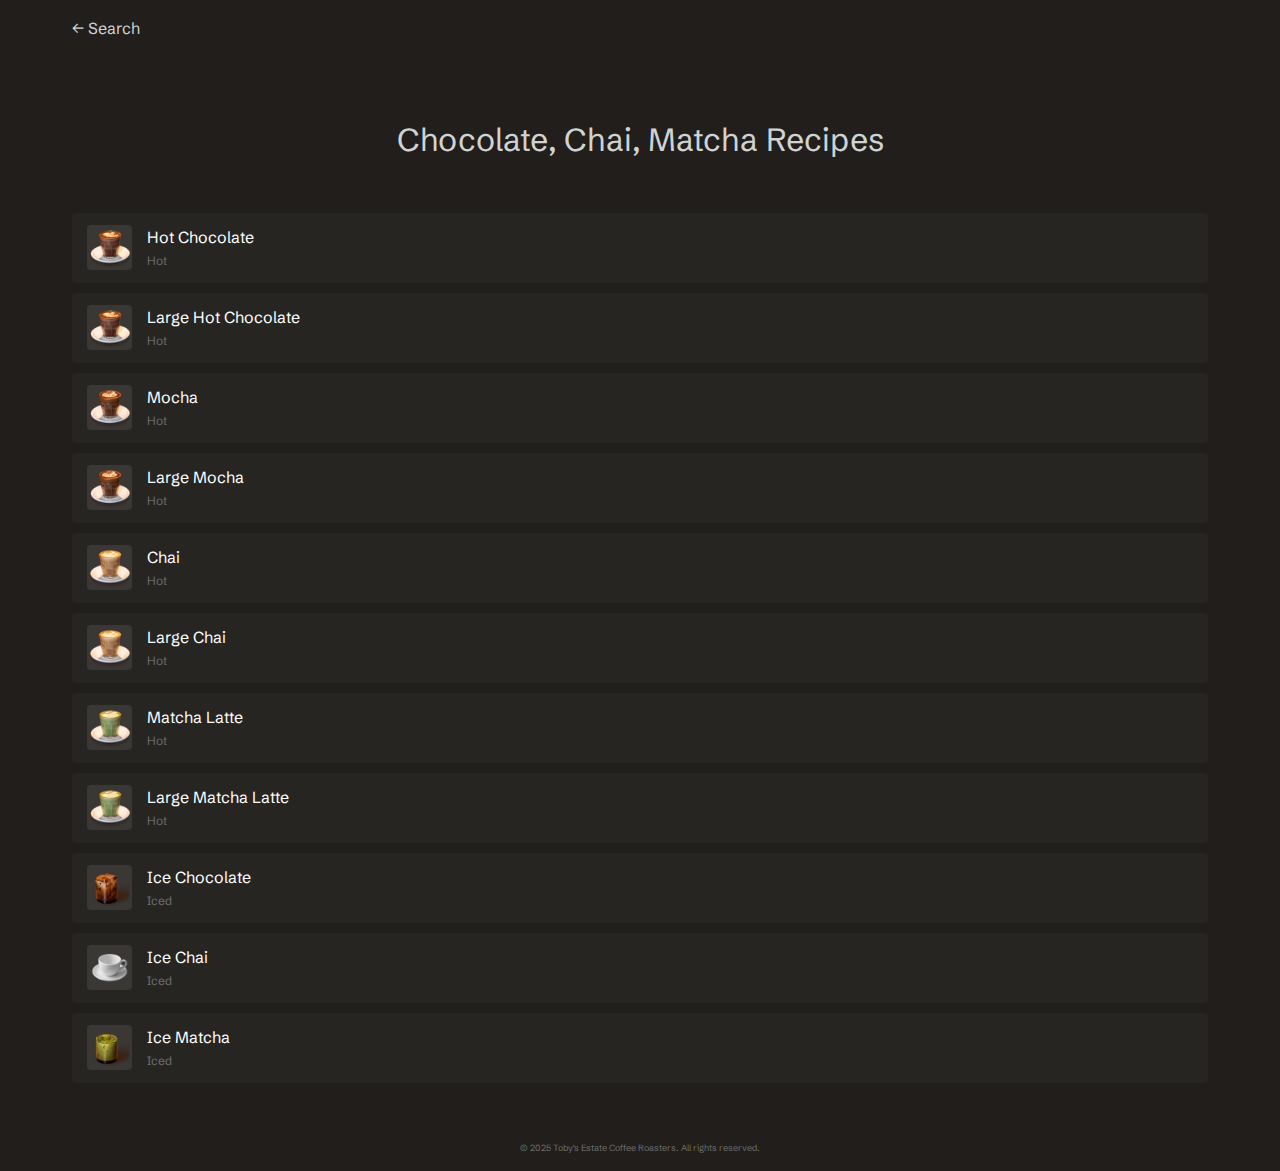
<file: chocchaimatcha.html>
<!DOCTYPE html>
<html lang="en">
<head>
    <meta charset="UTF-8">
    <meta name="viewport" content="width=device-width, initial-scale=1.0">
    <title>Chocolate, Chai, Matcha Recipes - Toby's Cafe Recipe Guide</title>
    <link rel="preconnect" href="https://fonts.googleapis.com">
    <link rel="preconnect" href="https://fonts.gstatic.com" crossorigin>
    <link href="https://fonts.googleapis.com/css2?family=Schibsted+Grotesk:wght@400;500&display=swap" rel="stylesheet">
    <link rel="stylesheet" href="styles.css">
</head>
<body>   
    <main>
        <div class="back-link">
            <a href="index.html">← Search</a>
        </div>
        <h1>Chocolate, Chai, Matcha Recipes</h1>
        
        <div id="chocchaimatchaList" class="recipe-list">
            <!-- Chocolate, Chai, Matcha recipes will be loaded here by JavaScript -->
        </div>
    </main>
    
    <footer>
        <p>&copy; 2025 Toby's Estate Coffee Roasters. All rights reserved.</p>
    </footer>
    
    <script src="chocchaimatcha.js"></script>
</body>
</html>
</file>
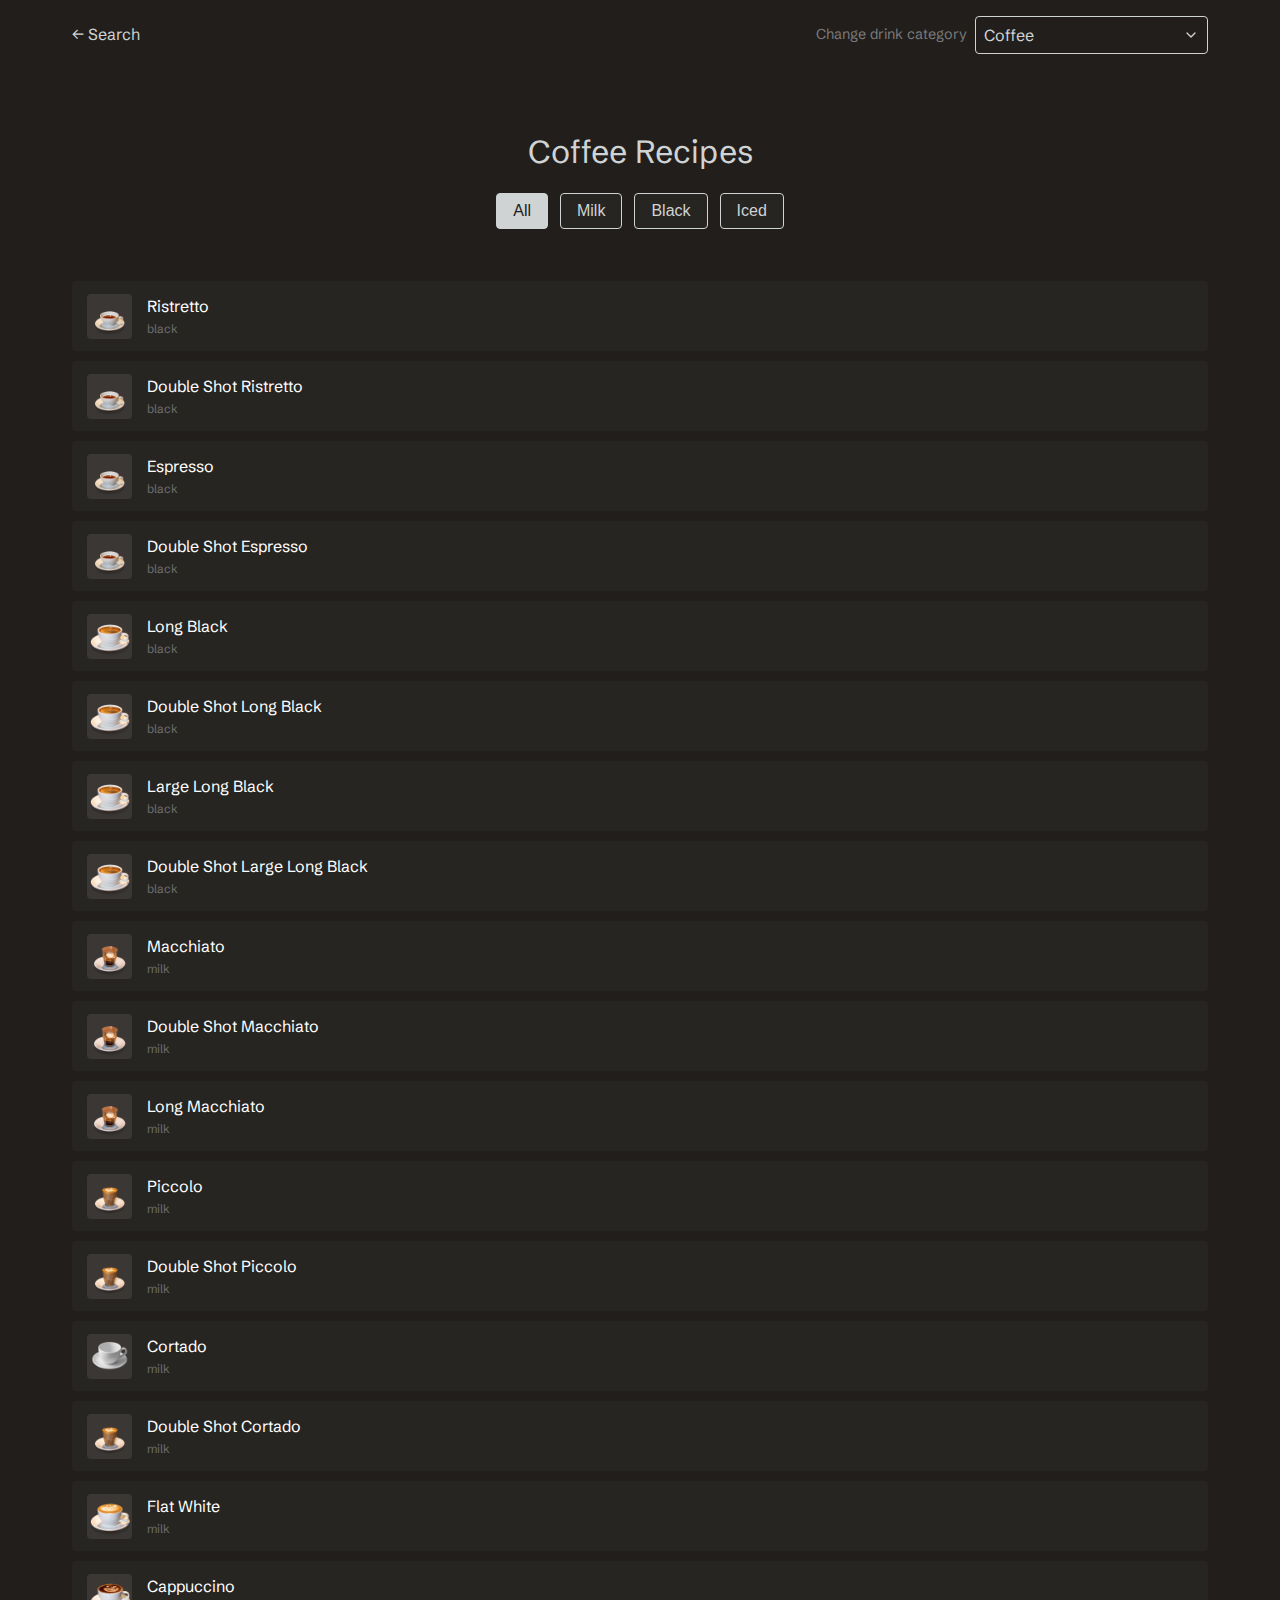
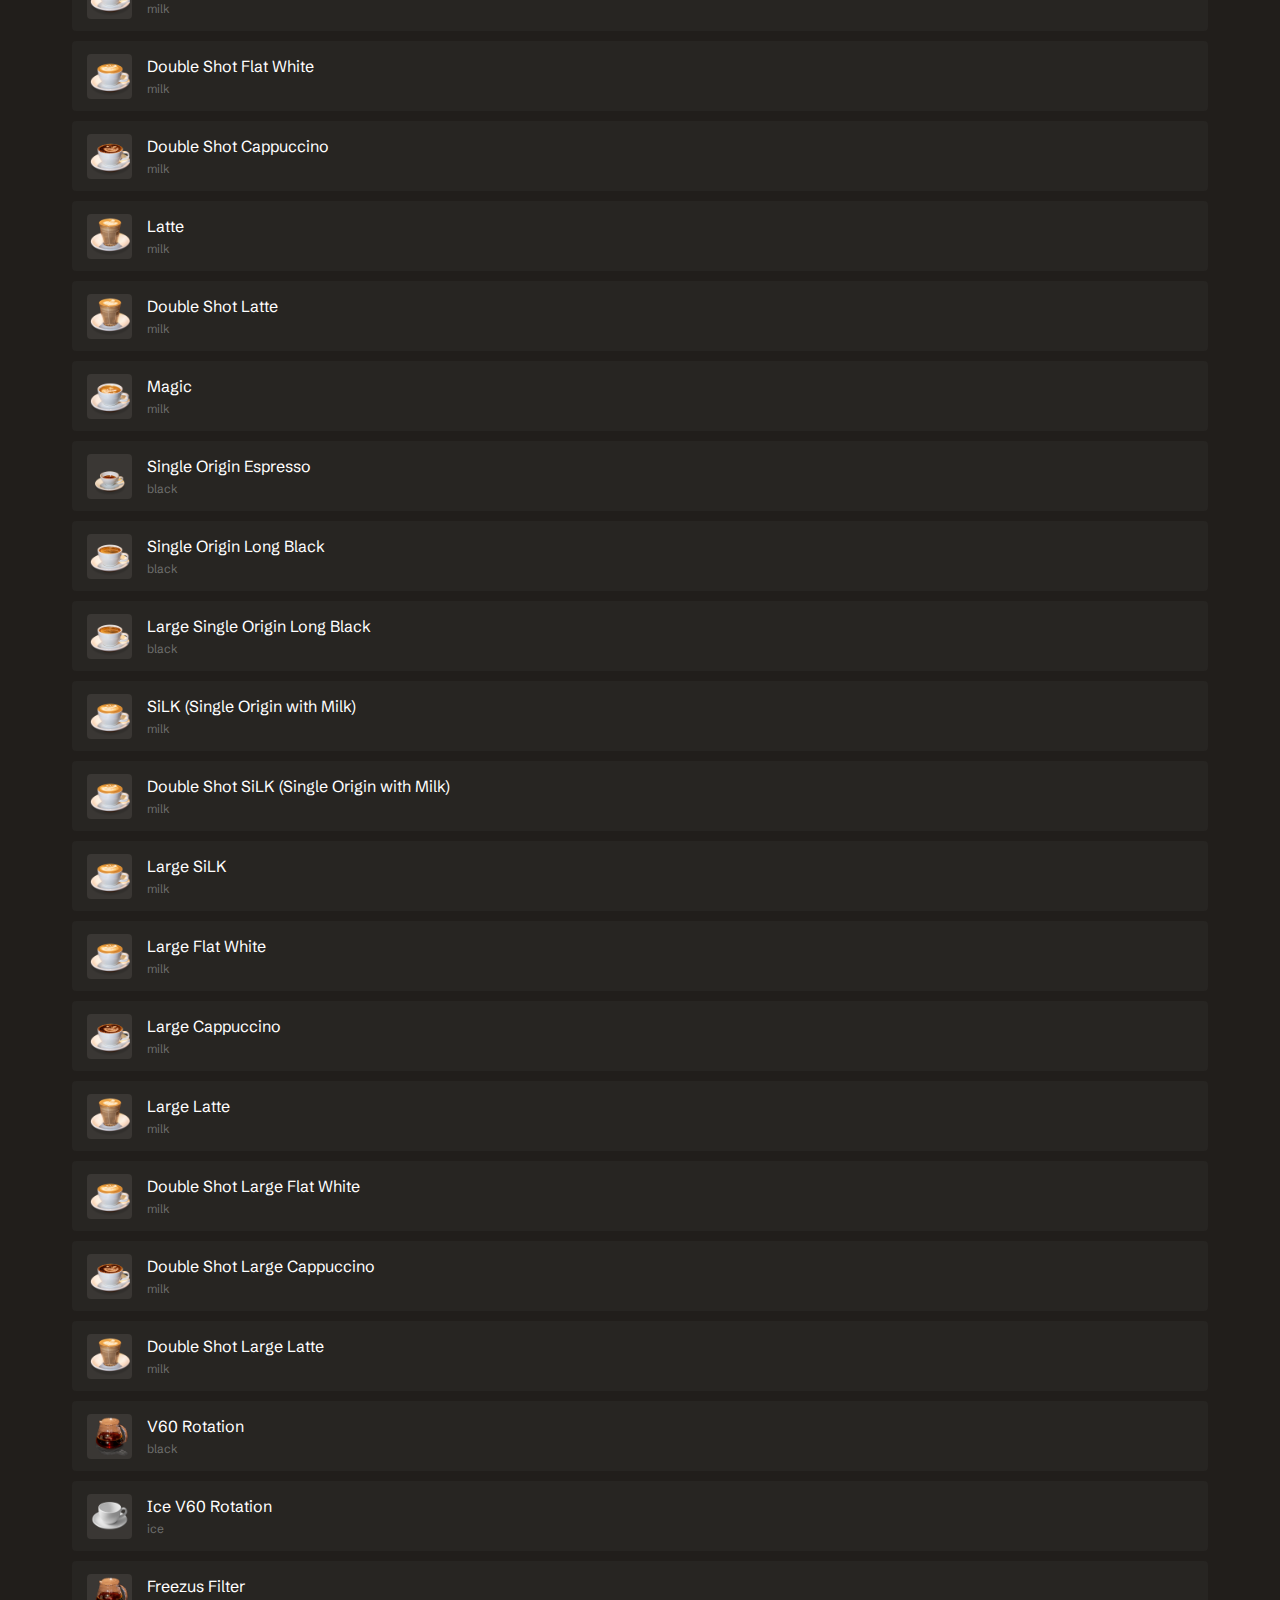
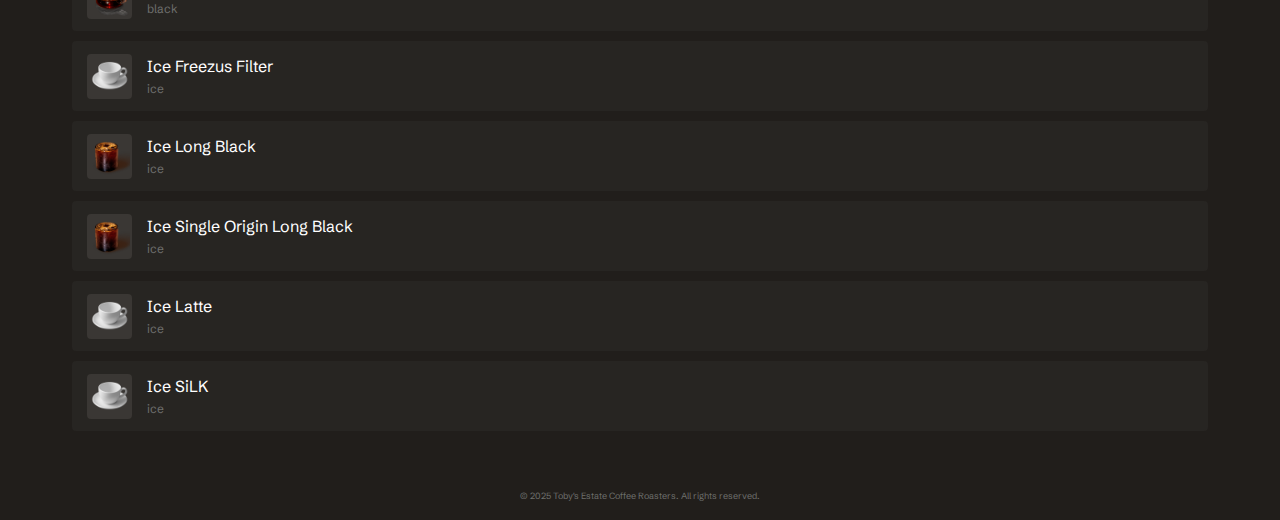
<file: coffee.html>
<!DOCTYPE html>
<html lang="en">
<head>
    <meta charset="UTF-8">
    <meta name="viewport" content="width=device-width, initial-scale=1.0">
    <title>Coffee Recipes - Toby's Cafe Recipe Guide</title>
    <link rel="preconnect" href="https://fonts.googleapis.com">
    <link rel="preconnect" href="https://fonts.gstatic.com" crossorigin>
    <link href="https://fonts.googleapis.com/css2?family=Schibsted+Grotesk:wght@400;500&display=swap" rel="stylesheet">
    <link rel="stylesheet" href="styles.css">
</head>
<body>
    <main>
        <div class="back-link">
            <a href="index.html">← Search</a>
            <div class="category-dropdown-container">
                <label for="category-dropdown" class="category-label">Change drink category</label>
                <select id="category-dropdown" class="category-dropdown" onchange="location = this.value;">
                    <option value="coffee.html" selected>Coffee</option>
                    <option value="chocchaimatcha.html">Chocolate, Chai & Matcha</option>
                    <option value="tea.html">Tea</option>
                    <option value="slurry.html">Slurry</option>
                </select>
            </div>
        </div>
        <h1>Coffee Recipes</h1>
        <div id="coffeeList" class="recipe-list">
            <!-- Coffee recipes will be loaded here by JavaScript -->
        </div>
    </main>
    
    <footer>
        <p>&copy; 2025 Toby's Estate Coffee Roasters. All rights reserved.</p>
    </footer>
    
    <script src="coffee.js"></script>
</body>
</html>
</file>
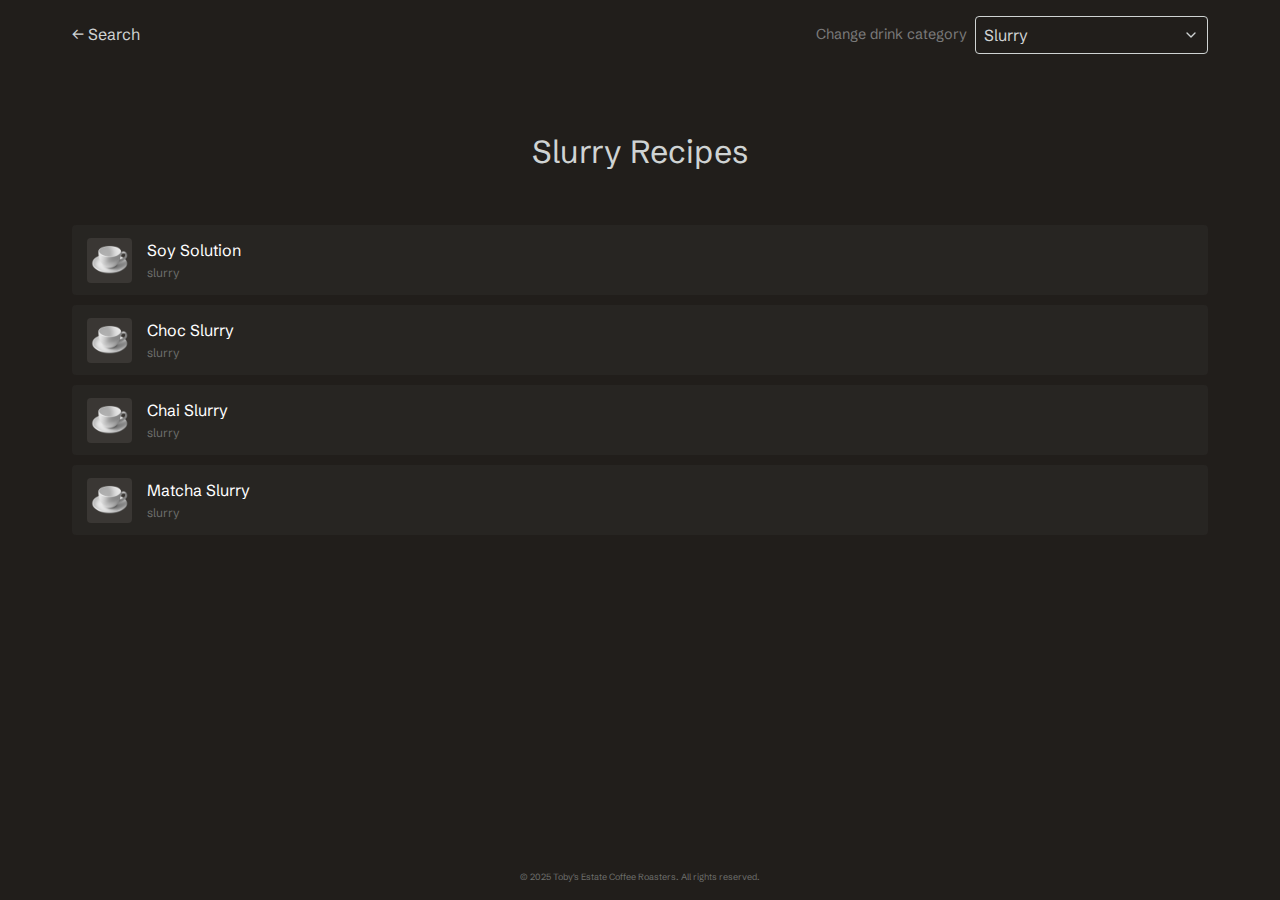
<file: slurry.html>
<!DOCTYPE html>
<html lang="en">
<head>
    <meta charset="UTF-8">
    <meta name="viewport" content="width=device-width, initial-scale=1.0">
    <title>Slurry Recipes - Toby's Cafe Recipe Guide</title>
    <link rel="preconnect" href="https://fonts.googleapis.com">
    <link rel="preconnect" href="https://fonts.gstatic.com" crossorigin>
    <link href="https://fonts.googleapis.com/css2?family=Schibsted+Grotesk:wght@400;500&display=swap" rel="stylesheet">
    <link rel="stylesheet" href="styles.css">
</head>
<body>
    <main>
        <div class="back-link">
            <a href="index.html">← Search</a>
            <div class="category-dropdown-container">
                <label for="category-dropdown" class="category-label">Change drink category</label>
                <select id="category-dropdown" class="category-dropdown" onchange="location = this.value;">
                    <option value="coffee.html">Coffee</option>
                    <option value="chocchaimatcha.html">Chocolate, Chai & Matcha</option>
                    <option value="tea.html">Tea</option>
                    <option value="slurry.html" selected>Slurry</option>
                </select>
            </div>
        </div>
        
        <h1>Slurry Recipes</h1>
        
        <div id="slurryList" class="recipe-list">
            <!-- Slurry recipes will be loaded here by JavaScript -->
        </div>
    </main>
    
    <footer>
        <p>&copy; 2025 Toby's Estate Coffee Roasters. All rights reserved.</p>
    </footer>
    
    <script src="slurry.js"></script>
</body>
</html>
</file>
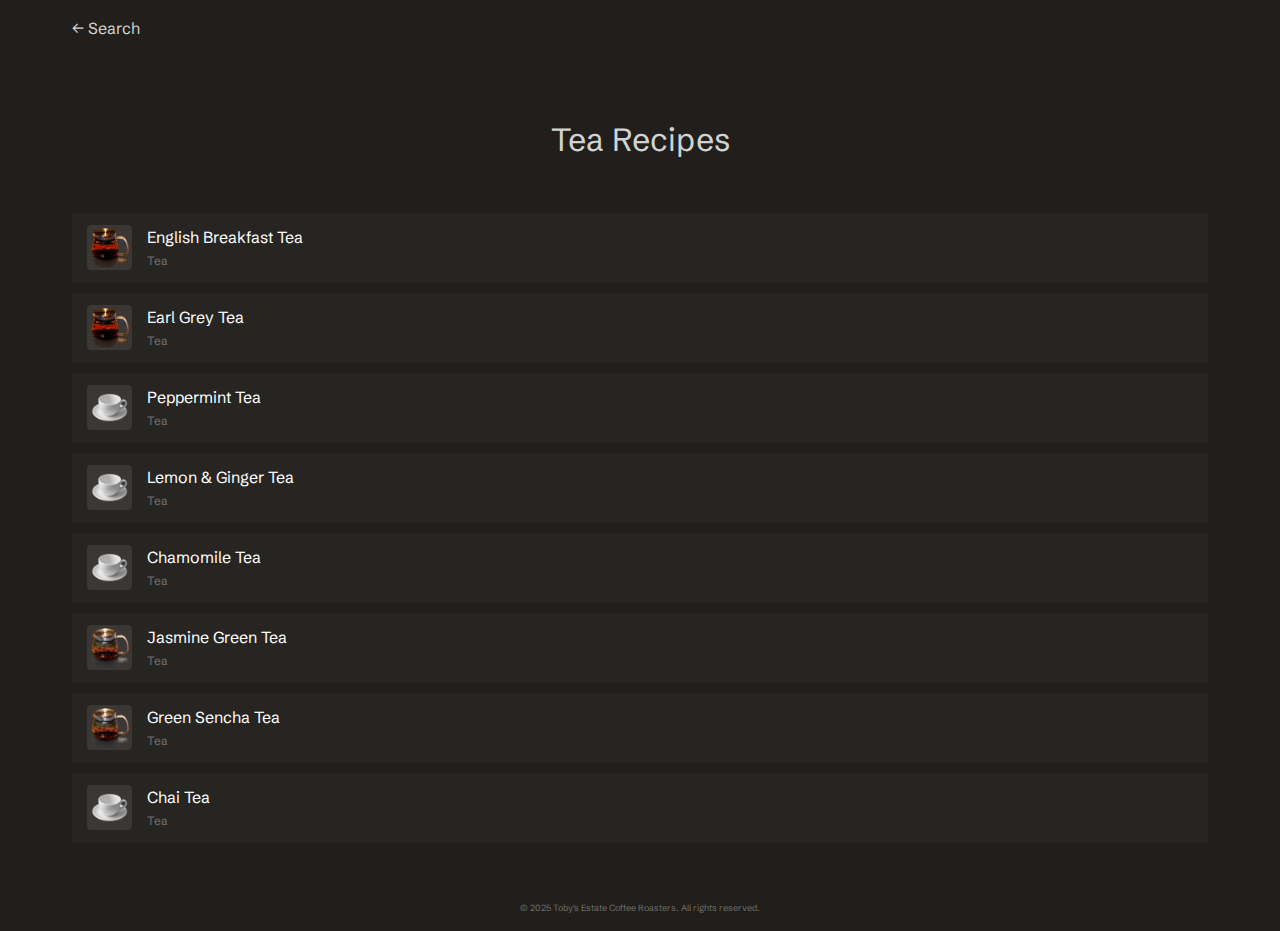
<file: tea.html>
<!DOCTYPE html>
<html lang="en">
<head>
    <meta charset="UTF-8">
    <meta name="viewport" content="width=device-width, initial-scale=1.0">
    <title>Tea Recipes - Toby's Cafe Recipe Guide</title>
    <link rel="preconnect" href="https://fonts.googleapis.com">
    <link rel="preconnect" href="https://fonts.gstatic.com" crossorigin>
    <link href="https://fonts.googleapis.com/css2?family=Schibsted+Grotesk:wght@400;500&display=swap" rel="stylesheet">
    <link rel="stylesheet" href="styles.css">
</head>
<body>
    <main>
        <div class="back-link">
            <a href="index.html">← Search</a>
        </div>

        <h1>Tea Recipes</h1>
        
        <div id="teaList" class="recipe-list">
            <!-- Tea recipes will be loaded here by JavaScript -->
        </div>
    </main>
    
    <footer>
        <p>&copy; 2025 Toby's Estate Coffee Roasters. All rights reserved.</p>
    </footer>
    
    <script src="tea.js"></script>
</body>
</html>
</file>
<file: styles.css>
/* Base styles */
* {
    margin: 0;
    padding: 0;
    box-sizing: border-box;
}

body {
    font-family: 'Schibsted Grotesk', sans-serif;
    line-height: 1.6;
    color: #CFD3D3;
    background-color: #211E1B;
    min-height: 100vh;
    display: flex;
    flex-direction: column;
}

header {
    color: #fff;
    padding-top: 10rem;
    text-align: center;
}

h1 {
    color: #CFD3D3;
    text-decoration: none;
    font-weight: 400 !important;
    text-align: center;
    padding-bottom: 1rem;

}

header h1 a:hover {
    text-decoration: underline;
}

main {
    width: 100%;
    max-width: 1200px;
    margin: 0 auto;
    padding: 1rem 2rem 2rem 2rem;
    flex: 1;
}

h2 {
    color: #CFD3D3;
    font-weight: 400 !important;
    margin-bottom: 1.5rem;
    text-align: center;
}

.logo {
    padding-bottom: 2.5rem;
    width: 150px;
}

/* Search container */
.search-container {
    margin-bottom: 2rem;
    text-align: center;
}

.search-input-wrapper {
    position: relative;
    display: inline-block;
    width: 100%;
    max-width: 500px;
}

.search-icon {
    position: absolute;
    left: 15px;
    top: 50%;
    transform: translateY(-50%);
    color: #CFD3D3;
    pointer-events: none;
    transition: opacity 0.3s;
}

.clear-icon {
    position: absolute;
    right: 15px;
    top: 50%;
    transform: translateY(-50%);
    color: #CFD3D3;
    cursor: pointer;
    display: none;
    font-weight: bold;
}

#searchInput {
    width: 100%;
    padding: 0.75rem 40px;
    font-size: 1rem;
    border: 1px solid #CFD3D3;
    border-radius: 50px;
    outline: none;
    transition: border-color 0.3s;
    background-color: #211E1B;
    color: #CFD3D3;
}

#searchInput:focus {
    border-color: #fff;
    color: #CFD3D3;
}

/* Placeholder text color */
#searchInput::placeholder {
    color: #CFD3D3;
    transition: opacity 0.3s;
}

#searchInput::-webkit-input-placeholder {
    color: #CFD3D3;
    transition: opacity 0.3s;
}

#searchInput::-moz-placeholder {
    color: #CFD3D3;
    opacity: 1;
    transition: opacity 0.3s;
}

/* Hide placeholder on focus */
#searchInput:focus::placeholder {
    opacity: 0;
}

#searchInput:focus::-webkit-input-placeholder {
    opacity: 0;
}

#searchInput:focus::-moz-placeholder {
    opacity: 0;
}

/* Section links */
.section-links {
    display: flex;
    flex-direction: column;
    align-items: center;
    gap: 1rem;
    margin-bottom: 2rem;
}

.section-link {
    display: inline-block;
    color: #fff;
    text-decoration: none;
    border-radius: 4px;
    transition: background-color 0.3s;
    font-weight: bold;
}

.section-link:hover {
    background-color: #272522;
}

/* Back link */
.back-link {
    display: flex;
    justify-content: space-between;
    align-items: center;
    margin-bottom: 4.5rem;
}

.back-link a {
    color: #CFD3D3;
    text-decoration: none;
    font-weight: 400;
}

.category-dropdown-container {
    flex-shrink: 0;
    margin-left: auto;
    display: flex;
    align-items: center;
    gap: 0.5rem;
}

.category-label {
    color: #7a7a7a;
    font-size: 0.9rem;
    white-space: nowrap;
}

.category-dropdown {
    background-color: #211E1B;
    color: #CFD3D3;
    border: 1px solid #CFD3D3;
    border-radius: 4px;
    padding: 0.5rem;
    font-family: 'Schibsted Grotesk', sans-serif;
    font-size: 1rem;
    cursor: pointer;
    transition: all 0.3s ease;
    -webkit-appearance: none;
    -moz-appearance: none;
    appearance: none;
    background-image: url("data:image/svg+xml;charset=UTF-8,%3csvg xmlns='http://www.w3.org/2000/svg' viewBox='0 0 24 24' fill='none' stroke='%23CFD3D3' stroke-width='2' stroke-linecap='round' stroke-linejoin='round'%3e%3cpolyline points='6,9 12,15 18,9'%3e%3c/polyline%3e%3c/svg%3e");
    background-repeat: no-repeat;
    background-position: right 0.5rem center;
    background-size: 1rem;
    padding-right: 2rem;
}

.category-dropdown:hover {
    background-color: #3a3734;
}

.category-dropdown:focus {
    outline: none;
    border-color: #fff;
}

/* Recipe list */
.recipe-list {
    display: grid;
    grid-template-columns: repeat(auto-fill);
}

.recipe-card {
    background-color: #fff;
    border-radius: 8px;
    box-shadow: 0 2px 5px rgba(0,0,0,0.1);
    padding: 1.5rem;
    transition: transform 0.3s, box-shadow 0.3s;
    cursor: pointer;
}

.recipe-card:hover {
    transform: translateY(-5px);
    box-shadow: 0 5px 15px rgba(0,0,0,0.1);
}

.recipe-card h3 {
    color: #5d4037;
    margin-bottom: 0.5rem;
}

.recipe-card p {
    margin-bottom: 0.25rem;
}

/* Recipe detail */
.recipe-detail {
    background-color: #272522;
    border-radius: 8px;
    padding: 1rem 2rem 1.2rem 2rem;
    margin-top: 1.5rem;
}

.first {
    padding-top: 0.5rem;
    padding-bottom: 0.5rem;
}

.recipe-detail h2 {
    text-align: left;
    margin-bottom: 1rem;
}

.recipe-detail h3 {
    color: #5d4037;
}

.recipe-detail ul {
    padding-left: 1rem;
    margin-top: 0.5rem;
}

.recipe-detail ol {
    padding-left: 1.5rem;
        margin-top: 0.5rem;

}

.recipe-detail li {
    margin-bottom: 0.5rem;
}

.recipe-detail span:first-child {
    color:#6D6E6C ;
}

/* Flex row for recipe details */
.recipe-detail-row {
    display: flex;
    justify-content: space-between;
    align-items: center;
    padding-top: 1rem;
    padding-bottom: 1rem;
    text-align: right;
}

.recipe-detail-row span:first-child {
    color:#6D6E6C ;
}

/* Filter buttons */
#filter-container {
    margin-bottom: 2rem;
    text-align: center;
}

.filter-btn {
    background-color: #272522;
    color: #CFD3D3;
    border: 1px solid #CFD3D3;
    border-radius: 4px;
    padding: 0.5rem 1rem;
    margin: 0 0.25rem;
    cursor: pointer;
    transition: all 0.3s ease;
    font-size: 1rem;
}

.filter-btn:hover {
    background-color: #3a3734;
}

.filter-btn.active {
    background-color: #CFD3D3;
    color: #211E1B;
}

/* Search results */
.search-results {
    margin-top: 2rem;
}

.search-results .recipe-card {
    background-color: #272522;
    height: 70px;
    display: flex;
    align-items: center;
    padding: 0 15px;
    margin-bottom: 10px;
    border-radius: 4px;
    box-shadow: none;
}

.search-results .recipe-card a {
    text-decoration: none;
    display: flex;
    align-items: center;
    width: 100%;
}

.search-results .recipe-card h3 {
    margin: 0;
    font-weight: 400;
    color: #fff;
    font-size: 16px;
}

.search-results .recipe-card h3 a {
    color: #fff;
    text-decoration: none;
    font-weight: 400;
}

.search-results .recipe-card p {
    margin: 0;
    text-align: left;
    font-size: 12px;
    color: #6D6E6C;
}

.search-results .recipe-card:hover {
    transform: none;
    box-shadow: none;
}

.search-results .recipe-placeholder {
    width: 45px;
    height: 45px;
    background-color: #3a3734;
    border-radius: 4px;
    margin-right: 15px;
    flex-shrink: 0;
    display: flex;
    justify-content: center;
    align-items: center;
}

.search-results p {
    text-align: center;
    color: #6D6E6C;
    font-size: 1.2rem;
    margin: 2rem 0;
}

/* Footer */
footer {
    color: #6D6E6C;
    text-align: center;
    padding: 1rem;
    margin-top: auto;
    font-size: 9px;
}

/* Responsive design */
@media (max-width: 768px) {
    .section-links {
        flex-direction: column;
        align-items: center;
    }
    
    .section-link {
        width: 100%;
        max-width: 300px;
        text-align: center;
    }
    
    .recipe-list {
        grid-template-columns: 1fr;
    }
}
</file>
